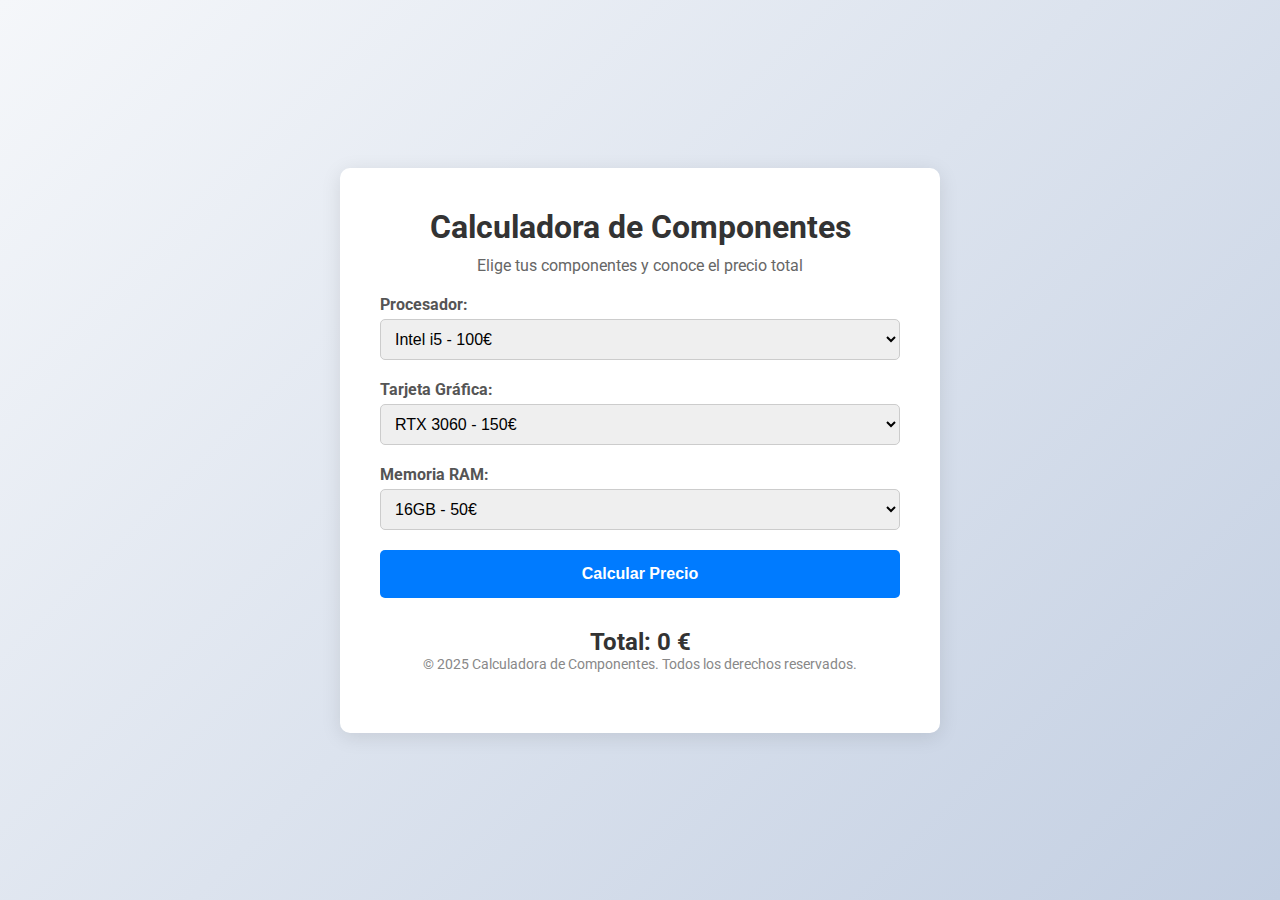
<file: public/index.html>
<!DOCTYPE html>
<html lang="es">
<head>
  <meta charset="UTF-8">
  <meta name="viewport" content="width=device-width, initial-scale=1.0">
  <title>Calculadora de Componentes de PC</title>
  <!-- Fuente de Google: Roboto -->
  <link rel="preconnect" href="https://fonts.googleapis.com">
  <link rel="preconnect" href="https://fonts.gstatic.com" crossorigin>
  <link href="https://fonts.googleapis.com/css2?family=Roboto:wght@400;700&display=swap" rel="stylesheet">
  <link rel="stylesheet" href="styles.css">
</head>
<body>
  <div class="container">
    <header>
      <h1>Calculadora de Componentes</h1>
      <p>Elige tus componentes y conoce el precio total</p>
    </header>
    <main>
      <form id="pcForm">
        <div class="form-group">
          <label for="cpu">Procesador:</label>
          <select id="cpu">
            <option value="100">Intel i5 - 100€</option>
            <option value="200">Intel i7 - 200€</option>
            <option value="300">Intel i9 - 300€</option>
          </select>
        </div>
        <div class="form-group">
          <label for="gpu">Tarjeta Gráfica:</label>
          <select id="gpu">
            <option value="150">RTX 3060 - 150€</option>
            <option value="300">RTX 3070 - 300€</option>
            <option value="500">RTX 4090 - 500€</option>
          </select>
        </div>
        <div class="form-group">
          <label for="ram">Memoria RAM:</label>
          <select id="ram">
            <option value="50">16GB - 50€</option>
            <option value="100">32GB - 100€</option>
          </select>
        </div>
        <button type="button" onclick="calcularPrecio()">Calcular Precio</button>
      </form>
      <div class="result">
        <h2>Total: <span id="precioTotal">0</span> €</h2>
      </div>
    </main>
    <footer>
      <p>&copy; 2025 Calculadora de Componentes. Todos los derechos reservados.</p>
    </footer>
  </div>
  <script src="script.js"></script>
</body>
</html>
</file>
<file: public/styles.css>
* {
    box-sizing: border-box;
    margin: 0;
    padding: 0;
  }
  
  body {
    font-family: 'Roboto', sans-serif;
    background: linear-gradient(135deg, #f5f7fa, #c3cfe2);
    min-height: 100vh;
    display: flex;
    justify-content: center;
    align-items: center;
  }
  
  .container {
    background: #fff;
    border-radius: 10px;
    padding: 40px;
    box-shadow: 0 4px 20px rgba(0, 0, 0, 0.1);
    width: 90%;
    max-width: 600px;
  }
  
  header, footer {
    text-align: center;
    margin-bottom: 20px;
  }
  
  header h1 {
    color: #333;
    margin-bottom: 10px;
  }
  
  header p {
    color: #666;
    font-size: 1rem;
  }
  
  .form-group {
    margin-bottom: 20px;
  }
  
  label {
    display: block;
    margin-bottom: 5px;
    color: #555;
    font-weight: bold;
  }
  
  select {
    width: 100%;
    padding: 10px;
    border: 1px solid #ccc;
    border-radius: 5px;
    font-size: 1rem;
  }

  button {
    width: 100%;
    padding: 15px;
    border: none;
    border-radius: 5px;
    background-color: #007BFF;
    color: #fff;
    font-size: 1rem;
    font-weight: bold;
    cursor: pointer;
    transition: background-color 0.3s ease;
  }
  
  button:hover {
    background-color: #0056b3;
  }
  

  .result {
    text-align: center;
    margin-top: 30px;
  }
  
  .result h2 {
    font-size: 1.5rem;
    color: #333;
  }
  
 
  footer p {
    font-size: 0.9rem;
    color: #888;
  }
</file>
